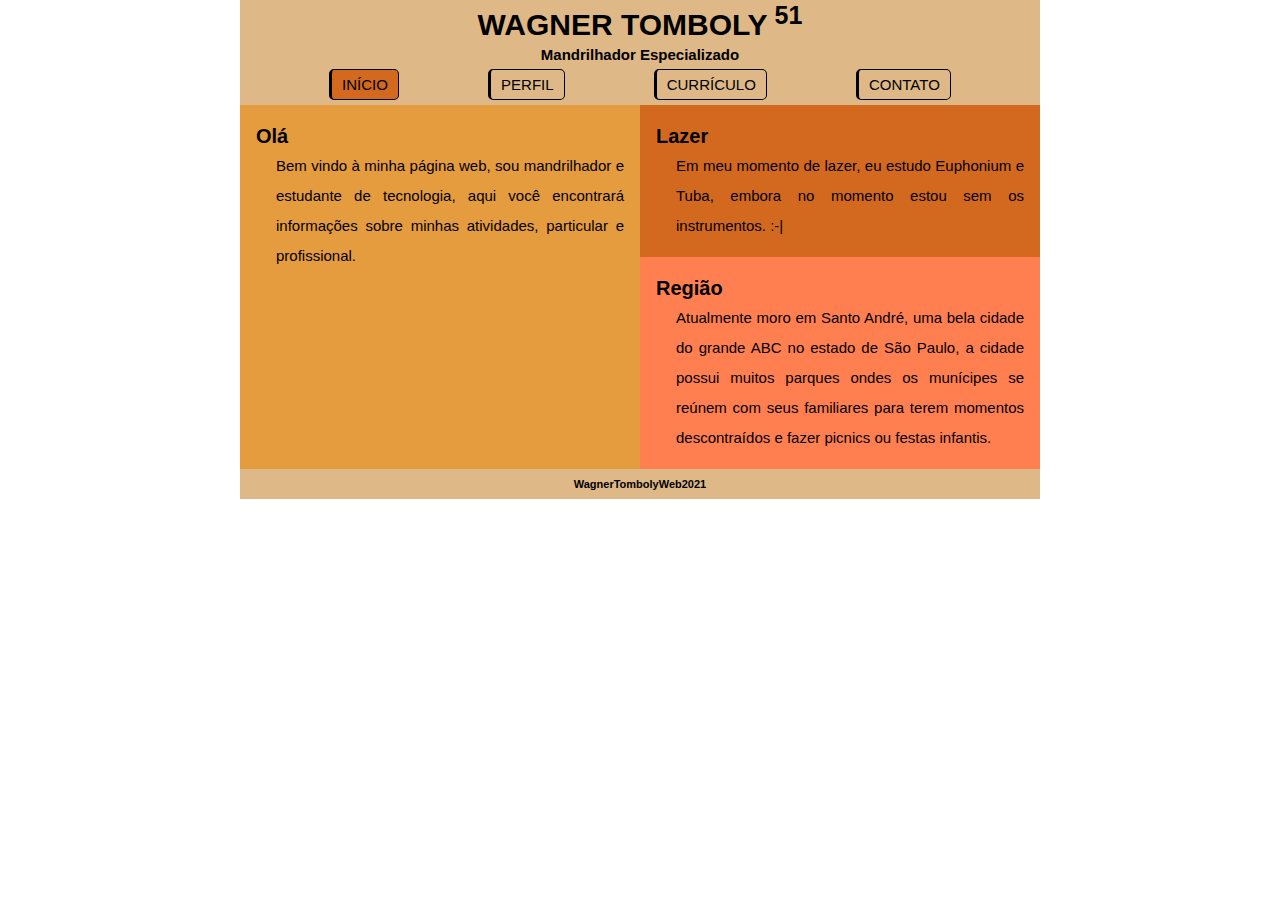
<file: index.html>
<!DOCTYPE html>
<html lang="pt-br">

<head>
    <meta charset="UTF-8">
    <meta name="viewport" content="width=device-width, initial-scale=1.0">
    <link rel="stylesheet" href="main.css">
    <link rel="shortcut icon" href="favicon-32x32.png" type="image/x-icon">
    <title>Início</title>
</head>

<body>
    <header>

        <div class="cabecalho">
            <h1>WAGNER TOMBOLY<sup> 51</sup></h1>
            <h2>Mandrilhador Especializado</h2>
        </div>
        
        <div class="menu">
            <div class="menu_icone_circulo">
                <div class="btnMenu menu_icone_barra"></div>
            </div>

            <div class="menu_nav">
                <ul>
                    <li class="ativo"><a href="#">INÍCIO</a></li>
                    <li><a href="perfil.html">PERFIL</a></li>
                    <li><a href="curriculo.html">CURRÍCULO</a></li>
                    <li><a href="contato.html">CONTATO</a></li>
                </ul>
            </div>
        </div>
    </header>

    <section class="centro">
 
        <div class="centro-Principal">
            <h3>Olá</h3>
            <p>Bem vindo à minha página web, sou mandrilhador e estudante de tecnologia, aqui você encontrará informações sobre minhas atividades, particular e profissional.</p>
        </div>
        
        <div class="centro-Principal-Aside">
            <div class="superior">
                <h3>Lazer</h3>
                <p>Em meu momento de lazer, eu estudo Euphonium e Tuba, embora no momento estou sem os instrumentos. :-|</p>
            </div>
            <div class="inferior">
                <h3>Região</h3>
                <p>Atualmente moro em Santo André, uma bela cidade do grande ABC no estado de São Paulo, a cidade possui muitos parques ondes os munícipes se reúnem com seus familiares para terem momentos descontraídos e fazer picnics ou festas infantis.</p>
            </div>
        </div>
    </section>

    <footer class="rodape">
        <div><h4>WagnerTombolyWeb2021</h4></div>
    </footer>
    <script src="menu.js"></script>
</body>
</html>
</file>
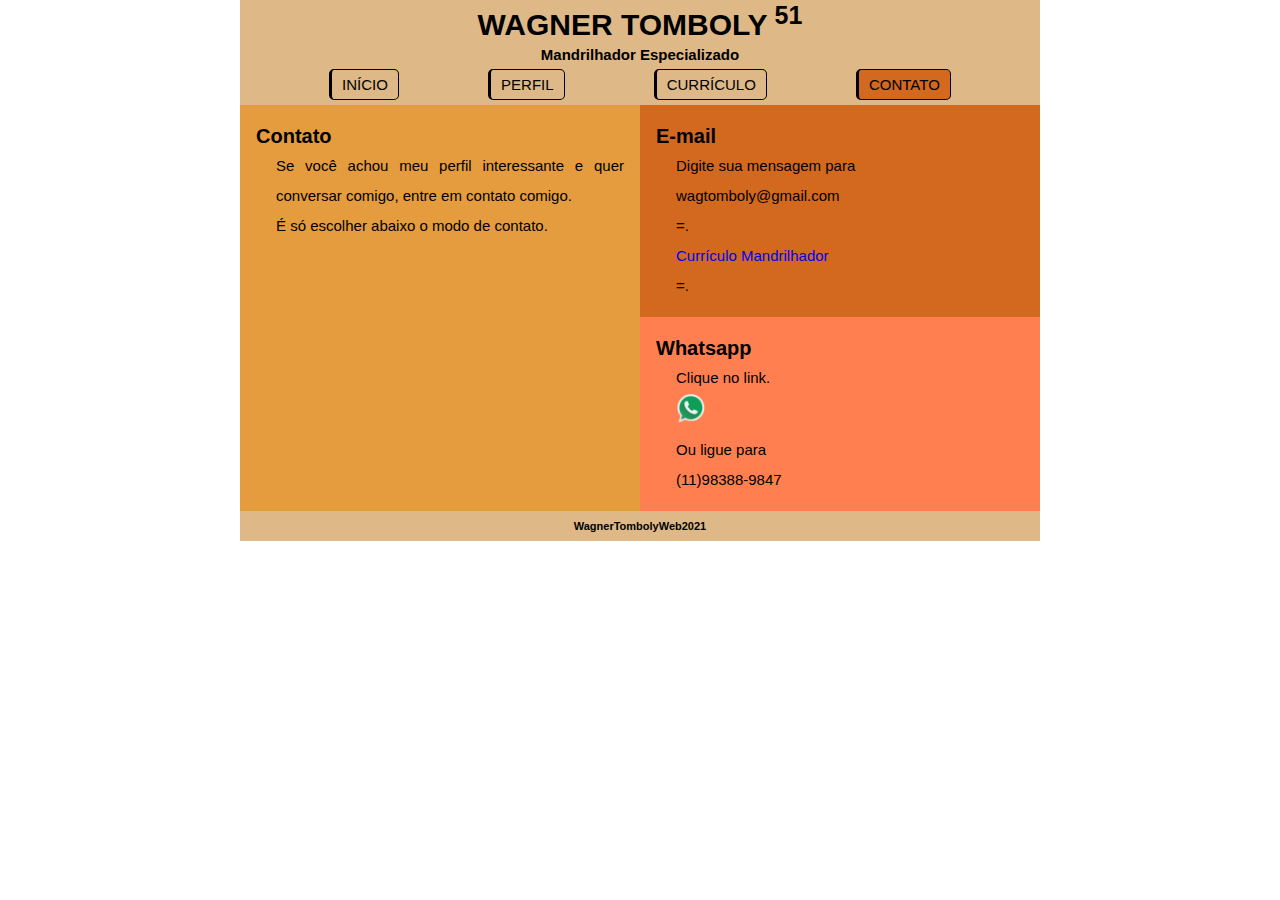
<file: contato.html>
<!DOCTYPE html>
<html lang="pt-br">

<head>
    <meta charset="UTF-8">
    <meta name="viewport" content="width=device-width, initial-scale=1.0">
    <link rel="stylesheet" href="main.css">
    <link rel="shortcut icon" href="favicon-32x32.png" type="image/x-icon">
    <title>Contato</title>
</head>

<body>
    <header>

        <div class="cabecalho">
            <h1>WAGNER TOMBOLY<sup> 51</sup></h1>
            <h2>Mandrilhador Especializado</h2>
        </div>
        
        <div class="menu">
            <div class="menu_icone_circulo">
                <div class="btnMenu menu_icone_barra"></div>
            </div>

            <div class="menu_nav">
                <ul>
                    <li><a href="index.html">INÍCIO</a></li>
                    <li><a href="perfil.html">PERFIL</a></li>
                    <li><a href="curriculo.html">CURRÍCULO</a></li>
                    <li class="ativo"><a href="#">CONTATO</a></li>
                </ul>
            </div>
        </div>
    </header>

    <section class="centro">
  
        <div class="centro-Principal">
            <h3>Contato</h3>
            <p class="estoria">Se você achou meu perfil interessante e quer conversar comigo, entre em contato comigo.</p>
            <p class="estoria">É só escolher abaixo o modo de contato.</p>
        </div>
        
        <div class="centro-Principal-Aside">
            <div class="superior">
                <h3>E-mail</h3>
                <p class="info_cont">Digite sua mensagem para</p>
                <p class="info_cont">wagtomboly@gmail.com</p>
                <p class="info_cont">=.</p>
                <p class="info_cont"><a href="Wagner_Tomboly_MandrilhadorCNC.pdf" download="Wagner_Tomboly_MandrilhadorCNC.pdf" type="application/pdf" target="_blank" rel="next">Currículo Mandrilhador</a></p>
                <p class="info_cont">=.</p>
            </div>

            <div class="inferior">
                <h3>Whatsapp</h3>
                <p>Clique no link.</p>
                <picture>
                    <a href="http://wa.me/5511983889847?text=Olá,%20meu%20amigo!" target="_blank"><img  class="zap" src="Dtafalonso-Android-L-WhatsApp.ico" alt="whatsapp"></a>
                </picture>
                
                <p class="info_title">Ou ligue para</p>
                <p class="info_com">(11)98388-9847</p>
            </div>
        </div>
    </section>

    <footer class="rodape">
        <div><h4>WagnerTombolyWeb2021</h4></div>
    </footer>
    <script src="menu.js"></script>
</body>
</html>
</file>
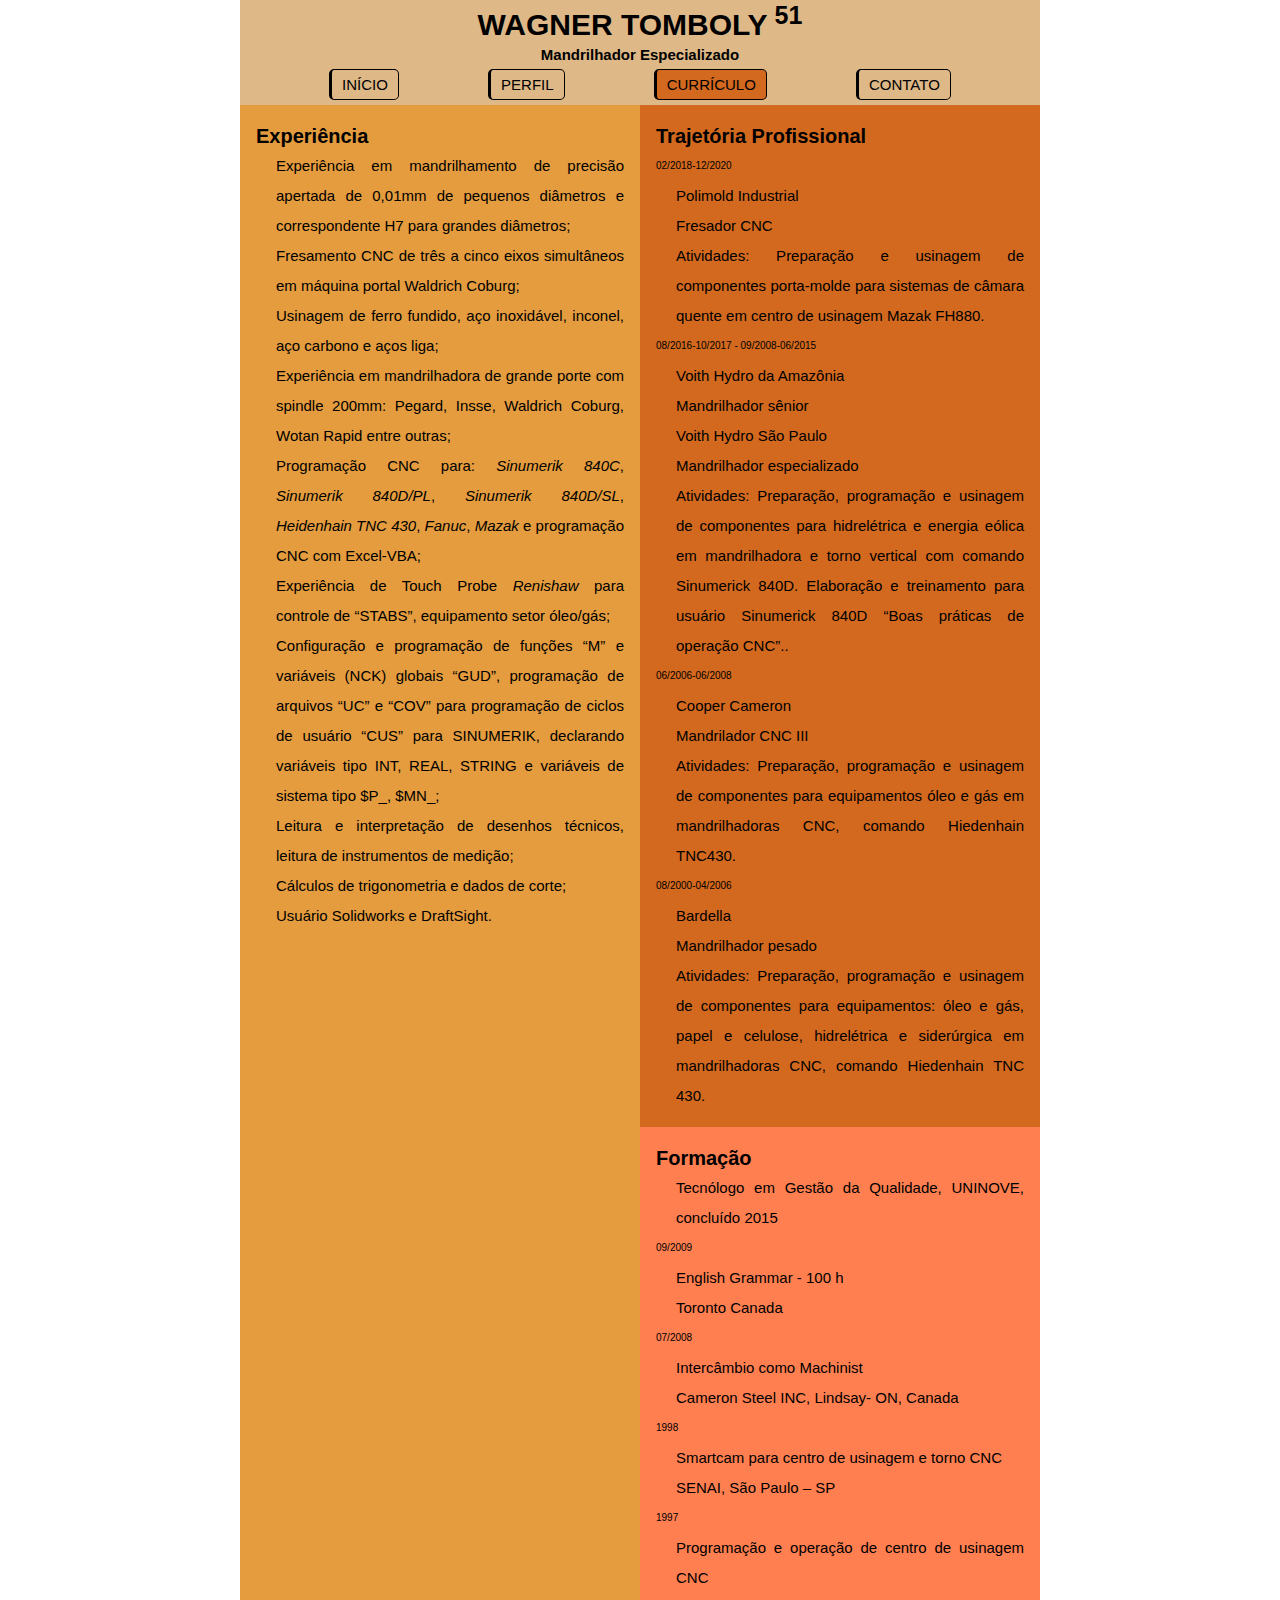
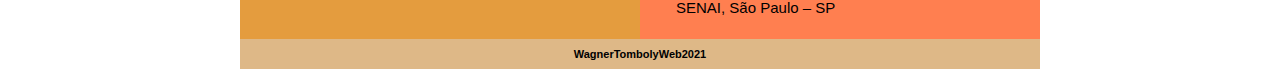
<file: curriculo.html>
<!DOCTYPE html>
<html lang="pt-br">

<head>
    <meta charset="UTF-8">
    <meta name="viewport" content="width=device-width, initial-scale=1.0">
    <link rel="stylesheet" href="main.css">
    <link rel="shortcut icon" href="favicon-32x32.png" type="image/x-icon">
    <title>Currículo</title>
</head>

<body>
    <header>

        <div class="cabecalho">
            <h1>WAGNER TOMBOLY<sup> 51</sup></h1>
            <h2>Mandrilhador Especializado</h2>
        </div>
        
        <div class="menu">
            <div class="menu_icone_circulo">
                <div class="btnMenu menu_icone_barra"></div>
            </div>

            <div class="menu_nav">
                <ul>
                    <li><a href="index.html">INÍCIO</a></li>
                    <li><a href="perfil.html">PERFIL</a></li>
                    <li class="ativo"><a href="#">CURRÍCULO</a></li>
                    <li><a href="contato.html">CONTATO</a></li>
                </ul>
            </div>
        </div>
    </header>

    <section class="centro">
     
        <div class="centro-Principal">
            <h3>Experiência</h3>
            <div class="group">
                <p>Experiência em mandrilhamento de precisão apertada de 0,01mm de pequenos diâmetros e correspondente H7 para grandes diâmetros;</p>
                <p>Fresamento CNC de três a cinco eixos simultâneos em máquina portal Waldrich Coburg;</p>
                <p>Usinagem de ferro fundido, aço inoxidável, inconel, aço carbono e aços liga;</p>
                <p>Experiência em mandrilhadora de grande porte com spindle 200mm: Pegard, Insse, Waldrich Coburg, Wotan Rapid entre outras;
                <p>Programação CNC para: <em>Sinumerik 840C</em>, <em>Sinumerik 840D/PL</em>, <em>Sinumerik 840D/SL</em>, <em>Heidenhain TNC 430</em>, <em>Fanuc</em>, <em>Mazak</em> e programação CNC com Excel-VBA;</p>
                <p>Experiência de Touch Probe <em>Renishaw</em> para controle de “STABS”, equipamento setor óleo/gás;</p>
                <p>Configuração e programação de funções “M” e variáveis (NCK) globais “GUD”, programação de arquivos “UC” e “COV” para programação de ciclos de usuário “CUS” para SINUMERIK, declarando variáveis tipo INT, REAL, STRING e variáveis de sistema tipo $P_, $MN_;</p>
                <p>Leitura e interpretação de desenhos técnicos, leitura de instrumentos de medição;</p>
                <p>Cálculos de trigonometria e dados de corte;</p>
                <p>Usuário Solidworks e DraftSight.</p>
            </div>
        </div>
        
        <div class="centro-Principal-Aside">
            <div class="superior">
                <h3>Trajetória Profissional</h3>
                <div class="date">
                    02/2018-12/2020
                </div>
                <div class="info">
                    <p class="info_title">
                        Polimold Industrial
                    </p>
                    <p class="info_com">
                        Fresador CNC
                    </p>
                    <p class="info_cont">
                        Atividades: Preparação e usinagem de componentes porta-molde para sistemas de câmara quente em centro de usinagem Mazak FH880.
                    </p>
                </div>

                <div class="date">
                    08/2016-10/2017 - 09/2008-06/2015
                </div>
                <div class="info">
                    <p class="info_title">
                        Voith Hydro da Amazônia
                    </p>
                    <p class="info_com">
                        Mandrilhador sênior
                    </p>
                    <p class="info_title">
                        Voith Hydro São Paulo
                    </p>
                    <p class="info_com">
                        Mandrilhador especializado
                    </p>
                    <p class="info_cont">
                        Atividades: Preparação, programação e usinagem de componentes para hidrelétrica e energia eólica em mandrilhadora e torno vertical com comando Sinumerick 840D. Elaboração e treinamento para usuário Sinumerick 840D “Boas práticas de operação CNC”..
                    </p>
                </div>

                <div class="date">
                    06/2006-06/2008
                </div>
                <div class="info">
                    <p class="info_title">
                        Cooper Cameron
                    </p>
                    <p class="info_com">
                        Mandrilador CNC III
                    </p>
                    <p class="info_cont">
                        Atividades: Preparação, programação e usinagem de componentes para equipamentos óleo e gás em mandrilhadoras CNC, comando Hiedenhain TNC430.
                    </p>
                </div>

                <div class="date">
                    08/2000-04/2006
                </div>
                <div class="info">
                    <p class="info_title">
                        Bardella
                    </p>
                    <p class="info_com">
                        Mandrilhador pesado
                    </p>
                    <p class="info_cont">
                        Atividades: Preparação, programação e usinagem de componentes para equipamentos: óleo e gás, papel e celulose, hidrelétrica e siderúrgica em mandrilhadoras CNC, comando Hiedenhain TNC 430.
                    </p>
                </div>
            </div>
            <div class="inferior">
                <h3>Formação</h3>
                <div class="main_group">
                    <p>Tecnólogo em Gestão da Qualidade, UNINOVE, concluído 2015</p>

                    <div class="group">
                        <div class="date">
                            09/2009
                        </div>
                        <div class="info">
                            <p class="info_title">
                                English Grammar - 100 h
                            </p>
                            <p class="info_com">
                                Toronto Canada
                            </p>
                        </div>
                    </div>

                    <div class="group">
                        <div class="date">
                            07/2008
                        </div>
                        <div class="info">
                            <p class="info_title">
                                Intercâmbio como Machinist
                            </p>
                            <p class="info_com">
                                Cameron Steel INC, Lindsay- ON, Canada
                            </p>
                        </div>
                    </div>

                    <div class="group">
                        <div class="date">
                            1998
                        </div>
                        <div class="info">
                            <p class="info_title">
                                Smartcam para centro de usinagem e torno CNC
                            </p>
                            <p class="info_com">
                                SENAI, São Paulo – SP
                            </p>
                        </div>
                    </div>

                    <div class="group">
                        <div class="date">
                            1997
                        </div>
                        <div class="info">
                            <p class="info_title">
                                Programação e operação de centro de usinagem CNC
                            </p>
                            <p class="info_com">
                                SENAI, São Paulo – SP
                            </p>
                        </div>
                    </div>
                </div>
            </div>
        </div>
    </section>

    <footer class="rodape">
        <div><h4>WagnerTombolyWeb2021</h4></div>
    </footer>
    <script src="menu.js"></script>
</body>
</html>
</file>
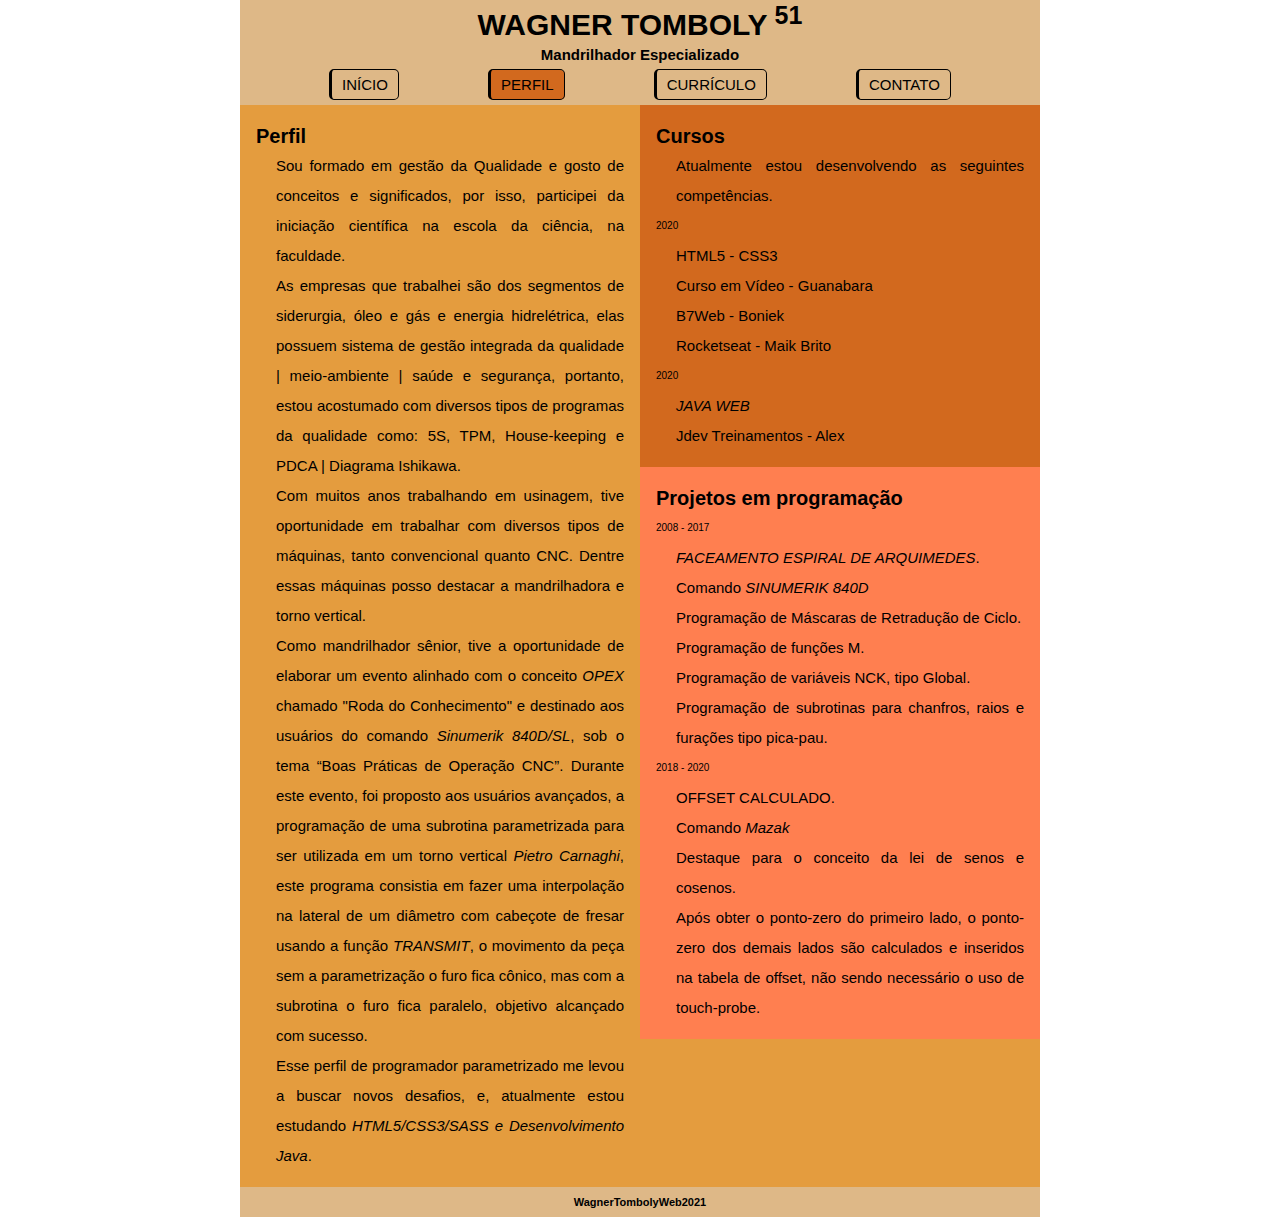
<file: perfil.html>
<!DOCTYPE html>
<html lang="pt-br">

<head>
    <meta charset="UTF-8">
    <meta name="viewport" content="width=device-width, initial-scale=1.0">
    <link rel="stylesheet" href="main.css">
    <link rel="shortcut icon" href="favicon-32x32.png" type="image/x-icon">
    <title>Perfil</title>
</head>

<body>
    <header>

        <div class="cabecalho">
            <h1>WAGNER TOMBOLY<sup> 51</sup></h1>
            <h2>Mandrilhador Especializado</h2>
        </div>
        
        <div class="menu">
            <div class="menu_icone_circulo">
                <div class="btnMenu menu_icone_barra"></div>
            </div>

            <div class="menu_nav">
                <ul>
                    <li><a href="index.html">INÍCIO</a></li>
                    <li class="ativo"><a href="#">PERFIL</a></li>
                    <li><a href="curriculo.html">CURRÍCULO</a></li>
                    <li><a href="contato.html">CONTATO</a></li>
                </ul>
            </div>
        </div>
    </header>

    <section class="centro">

        <div class="centro-Principal">
            <h3>Perfil</h3>
            <p>Sou formado em gestão da Qualidade e gosto de conceitos e significados, por isso,
                participei da iniciação científica na escola da ciência, na faculdade.</p>
           <p>As empresas que trabalhei são dos segmentos de siderurgia, óleo e gás e energia hidrelétrica,
                elas possuem sistema de gestão integrada da qualidade | meio-ambiente | saúde e segurança, portanto,
                estou acostumado com diversos tipos de programas da qualidade como: 5S, TPM, House-keeping e  PDCA | Diagrama Ishikawa.</p>
           <p>Com muitos anos trabalhando em usinagem, tive oportunidade em trabalhar com diversos tipos de máquinas,
                tanto convencional quanto CNC. Dentre essas máquinas posso destacar a mandrilhadora e torno vertical.</p>
           <p>Como mandrilhador sênior, tive a oportunidade de elaborar um evento alinhado com o conceito <em>OPEX</em> chamado "Roda do Conhecimento" e
           destinado aos usuários do comando <em>Sinumerik 840D/SL</em>, sob o tema “Boas Práticas de Operação CNC”. Durante este evento, foi proposto
           aos usuários avançados, a programação de uma subrotina parametrizada para ser utilizada em um torno vertical <em>Pietro Carnaghi</em>,
           este programa consistia em fazer uma interpolação na lateral de um diâmetro com cabeçote de fresar usando a função <em>TRANSMIT</em>, o
           movimento da peça sem a parametrização o furo fica cônico, mas com a subrotina o furo fica paralelo, objetivo alcançado com sucesso.</p>
           <p>Esse perfil de programador parametrizado me levou a buscar novos desafios, e, atualmente estou estudando
               <em>HTML5<wbr/>/CSS3<wbr/>/SASS e Desenvolvimento Java</em>.</p>
        </div>
        
        <div class="centro-Principal-Aside">
            <div class="superior">
                <h3>Cursos</h3>
                <p>Atualmente estou desenvolvendo as seguintes competências.</p>

                <div class="group">
                    <div class="date">
                        2020
                    </div>
                    <div class="info">
                        <p class="info_title">
                            HTML5 - CSS3
                        </p>
                        <p class="info_com">
                            Curso em Vídeo - Guanabara
                        </p>
                        <p class="info_com">
                            B7Web - Boniek
                        </p>
                        <p class="info_com">
                            Rocketseat - Maik Brito
                        </p>
                    </div>
                </div>

                <div class="group">
                    <div class="date">
                        2020
                    </div>

                    <div class="info">
                        <p class="info_title">
                            <em>JAVA WEB</em>
                        </p>
                        <p class="info_com">
                            Jdev Treinamentos - Alex
                        </p>
                    </div>
                </div>


            </div>
            <div class="inferior">
                <h3>Projetos em programação</h3>
                <div class="date">
                    2008 - 2017
                </div>
                <div class="info">
                    <!-- <p class="info_title">
                        ++
                    </p>
                    <p class="info_com">
                        ++
                    </p> -->
                    <p class="info_cont">
                        <em>FACEAMENTO ESPIRAL DE ARQUIMEDES</em>.
                    </p>
                    <p class="info_cont">
                        Comando <em>SINUMERIK 840D</em>
                    </p>
                    <p class="info_cont">
                        Programação de Máscaras de Retradução de Ciclo.
                    </p>
                    <p class="info_cont">
                        Programação de funções M.
                    </p>
                    <p class="info_cont">
                        Programação de variáveis NCK, tipo Global.
                    </p>
                    <p class="info_cont">
                        Programação de subrotinas para chanfros, raios e furações tipo pica-pau.
                    </p>
                </div>

                <div class="date">
                    2018 - 2020
                </div>
                <div class="info">
                    <!-- <p class="info_title">
                        ++
                    </p>
                    <p class="info_com">
                        ++
                    </p> -->
                    <p class="info_cont">
                        OFFSET CALCULADO.
                    </p>
                    <p class="info_cont">
                        Comando <em>Mazak</em>
                    </p>
                    <p class="info_cont">
                        Destaque para o conceito da lei de senos e cosenos.
                    </p>
                    <p class="info_cont">
                        Após obter o ponto-zero do primeiro lado, o ponto-zero dos demais lados são calculados e inseridos na tabela de offset, não sendo necessário o uso de touch-probe.
                    </p>
                </div>
            </div>    

        </div>
    </section>

    <footer class="rodape">
        <div><h4>WagnerTombolyWeb2021</h4></div>
    </footer>
    <script src="menu.js"></script>
</body>
</html>
</file>
<file: main.css>
html, body {
  margin: 0;
  padding: 0;
  list-style: none;
}

html {
  font-size: 62.5%;
  -webkit-box-sizing: border-box;
          box-sizing: border-box;
  list-style: none;
}

body {
  font-family: 'Gill Sans', 'Gill Sans MT', Calibri, 'Trebuchet MS', sans-serif;
  line-height: 30px;
}

* {
  margin: 0;
  padding: 0;
  bottom: 0;
}

*, :after, :before {
  -webkit-box-sizing: inherit;
          box-sizing: inherit;
}

ul, ol, li {
  list-style: none;
}

a {
  text-decoration: none;
}

h1, h2, h3, h4, h5, h6 {
  margin: 0;
  padding: 0;
}

button, [type="submit"] {
  cursor: pointer;
  -webkit-appearance: button;
}

p {
  text-align: justify;
  -webkit-margin-before: 0;
          margin-block-start: 0;
  -webkit-margin-end: 0;
          margin-inline-end: 0;
  padding: 0;
  margin: 0;
}

code {
  font-family: source-code-pro, Menlo, Monaco, Consolas, "Courier New", monospace;
}

html {
  background-color: white;
}

body {
  background-color: #e49c3e;
  margin-left: auto;
  margin-right: auto;
  width: 100%;
  max-width: 800px;
  height: 100%;
}

body p {
  margin-left: 20px;
}

header p, section p, footer p {
  font-size: 1.5em;
}

header h1, section h1, footer h1 {
  font-size: 3em;
}

header h2, section h2, footer h2 {
  font-size: 1.5em;
}

header h3, section h3, footer h3 {
  font-size: 2em;
}

header h4, section h4, footer h4 {
  font-size: 1.1em;
}

header {
  text-align: center;
  background-color: burlywood;
}

header .menu {
  padding-bottom: 5px;
}

header .menu .menu_nav ul {
  display: -webkit-box;
  display: -ms-flexbox;
  display: flex;
  -webkit-box-pack: space-evenly;
      -ms-flex-pack: space-evenly;
          justify-content: space-evenly;
  font-size: 1.5em;
}

header .menu .menu_nav ul a {
  padding: 6px 10px;
  border: 1px black solid;
  border-radius: 5px;
}

header .menu .menu_nav ul .ativo {
  border-radius: 5px;
  background-color: chocolate;
}

header .menu .menu_nav ul li a {
  border-left: solid 3px;
  color: black;
}

header .menu .menu_nav ul li a:hover {
  background-color: coral;
  border-left: solid 1px;
  border-right: solid 3px;
}

section {
  overflow: hidden;
  height: 100%;
  width: 100%;
  max-width: 800px;
}

section .centro-Principal {
  width: 50%;
  float: left;
  padding: 2%;
}

section .centro-Principal-Aside {
  width: 50%;
  float: right;
}

section .centro-Principal-Aside .superior {
  background-color: chocolate;
  padding: 4%;
}

section .centro-Principal-Aside .inferior {
  background-color: coral;
  padding: 4%;
}

section .centro-Principal-Aside .inferior .zap {
  margin-left: 20px;
  max-width: 30px;
  max-height: 30px;
  width: auto;
  height: auto;
}

footer {
  background-color: burlywood;
  text-align: center;
}

@media only screen and (max-width: 650px) {
  header {
    position: fixed;
    top: 0;
    margin-left: auto;
    margin-right: auto;
    width: 100%;
    max-width: 800px;
    height: 103px;
  }
  .menu .menu_nav ul {
    display: -webkit-box;
    display: -ms-flexbox;
    display: flex;
    -ms-flex-wrap: wrap;
        flex-wrap: wrap;
  }
  .menu .menu_nav ul li a {
    font-size: .8em;
  }
  section {
    padding-top: 112px;
  }
  section .centro-Principal {
    width: 100%;
  }
  section .centro-Principal-Aside {
    width: 100%;
  }
}
/*# sourceMappingURL=main.css.map */
</file>
